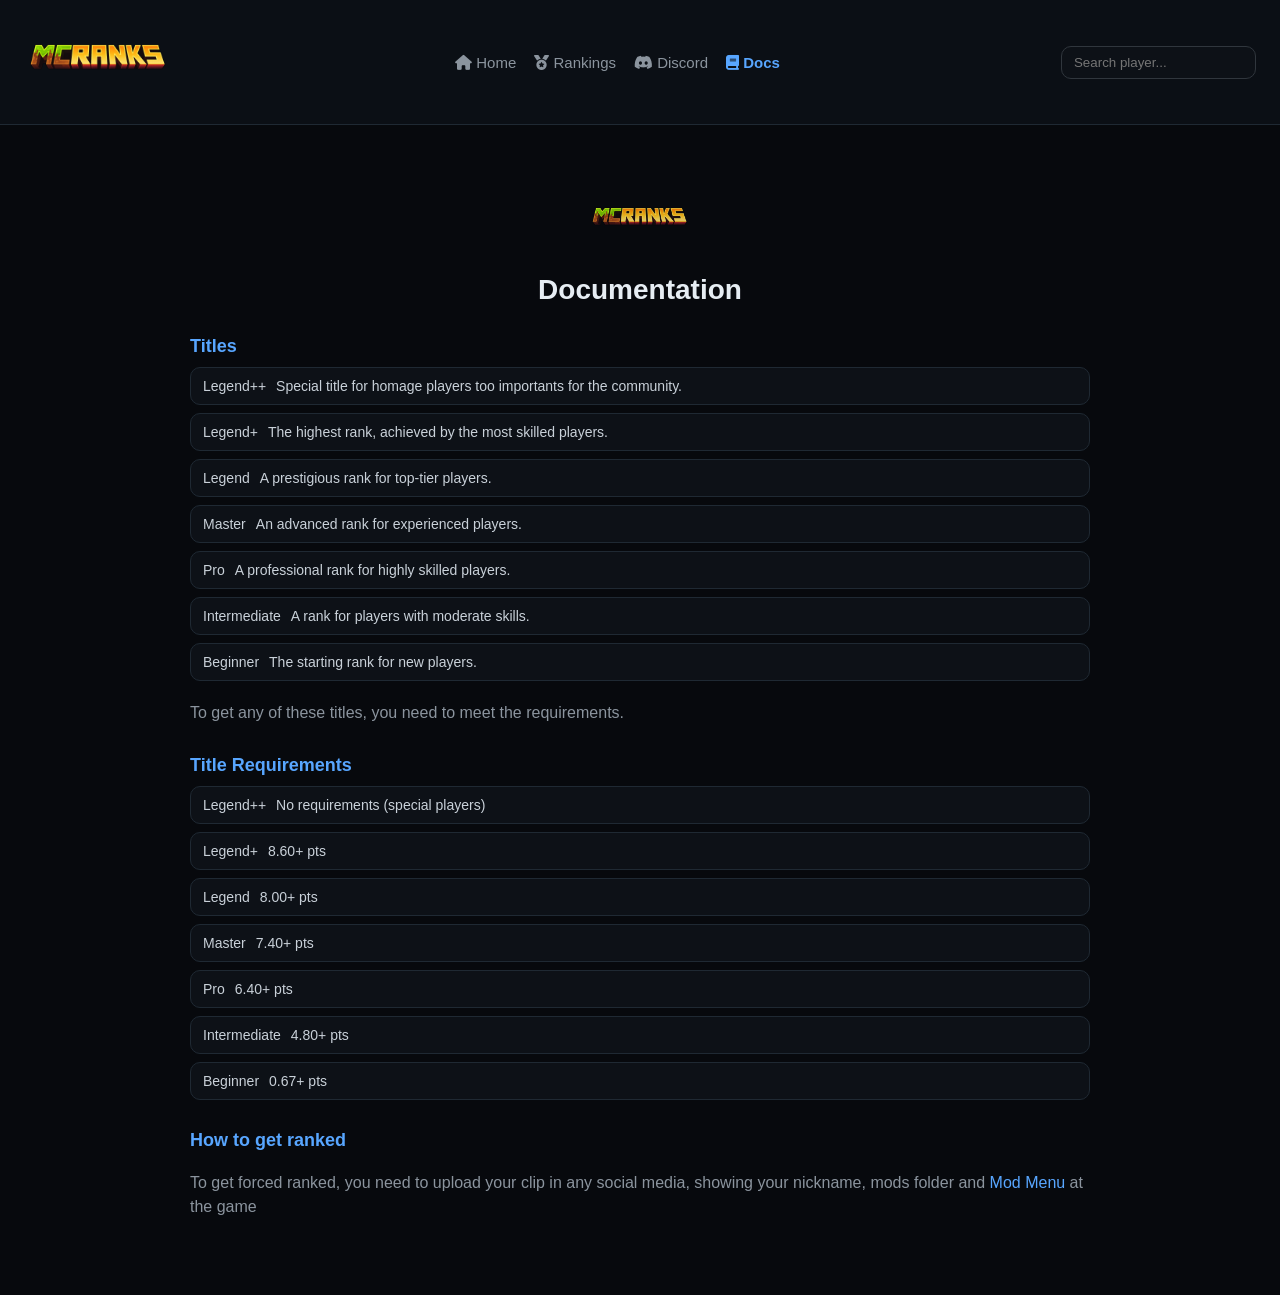
<file: docs.html>
<!DOCTYPE html>
<html lang="pt-BR">
<head>
  <meta charset="UTF-8">
  <link rel="stylesheet" href="style.css">
  <link rel="stylesheet" href="https://cdnjs.cloudflare.com/ajax/libs/font-awesome/6.5.0/css/all.min.css">
  <title>Docs - Ranking Minecraft</title>
</head>

<body>

<div id="header">
  <img src="srcs/logo.png" class="logo">

  <div class="nav">
    <span class="disabled" onclick="window.location.href='home.html'"><i class="fas fa-home"></i> Home</span>
    <span class="disabled" onclick="window.location.href='index.html'"><i class="fas fa-medal"></i> Rankings</span>
    <span class="disabled" onclick="window.location.href='https://discord.gg/Fyjk4JD9n7'"><i class="fa-brands fa-discord"></i> Discord</span>
    <span class="active" onclick="location.href='docs.html'"><i class="fas fa-book"></i> Docs</span>
  </div>

  <input type="text" id="search" placeholder="Search player..." disabled>
</div>

<div id="doc">
  <img src="srcs/logo.png" class="doc-logo">

  <h1>Documentation</h1>

  <section class="doc-section">
    <h2>Titles</h2>

    <ul class="doc-list">
      <li><span class="tag legendpp">Legend++</span> Special title for homage players too importants for the community.</li>
      <li><span class="tag legendp">Legend+</span> The highest rank, achieved by the most skilled players.</li>
      <li><span class="tag legend">Legend</span> A prestigious rank for top-tier players.</li>
      <li><span class="tag master">Master</span> An advanced rank for experienced players.</li>
      <li><span class="tag pro">Pro</span> A professional rank for highly skilled players.</li>
      <li><span class="tag intermediate">Intermediate</span> A rank for players with moderate skills.</li>
      <li><span class="tag beginner">Beginner</span> The starting rank for new players.</li>
    </ul>
  </section>

  <p class="doc-text">To get any of these titles, you need to meet the requirements.</p>

  <section class="doc-section">
    <h2>Title Requirements</h2>

    <ul class="doc-list">
      <li><span class="tag legendpp">Legend++</span> No requirements (special players)</li>
      <li><span class="tag legendp">Legend+</span> 8.60+ pts</li>
      <li><span class="tag legend">Legend</span> 8.00+ pts</li>
      <li><span class="tag master">Master</span> 7.40+ pts</li>
      <li><span class="tag pro">Pro</span> 6.40+ pts</li>
      <li><span class="tag intermediate">Intermediate</span> 4.80+ pts</li>
      <li><span class="tag beginner">Beginner</span> 0.67+ pts</li>
    </ul>
  </section>

  <section class="doc-section">
    <h2>How to get ranked</h2>

    <p class="doc-text">To get forced ranked, you need to upload your clip in any social media, showing your nickname, mods folder and <a href="https://modrinth.com/mod/modmenu">Mod Menu</a> at the game  </p>
  </section>
</div>

<script src="search.js"></script>

</body>
</html>
</file>
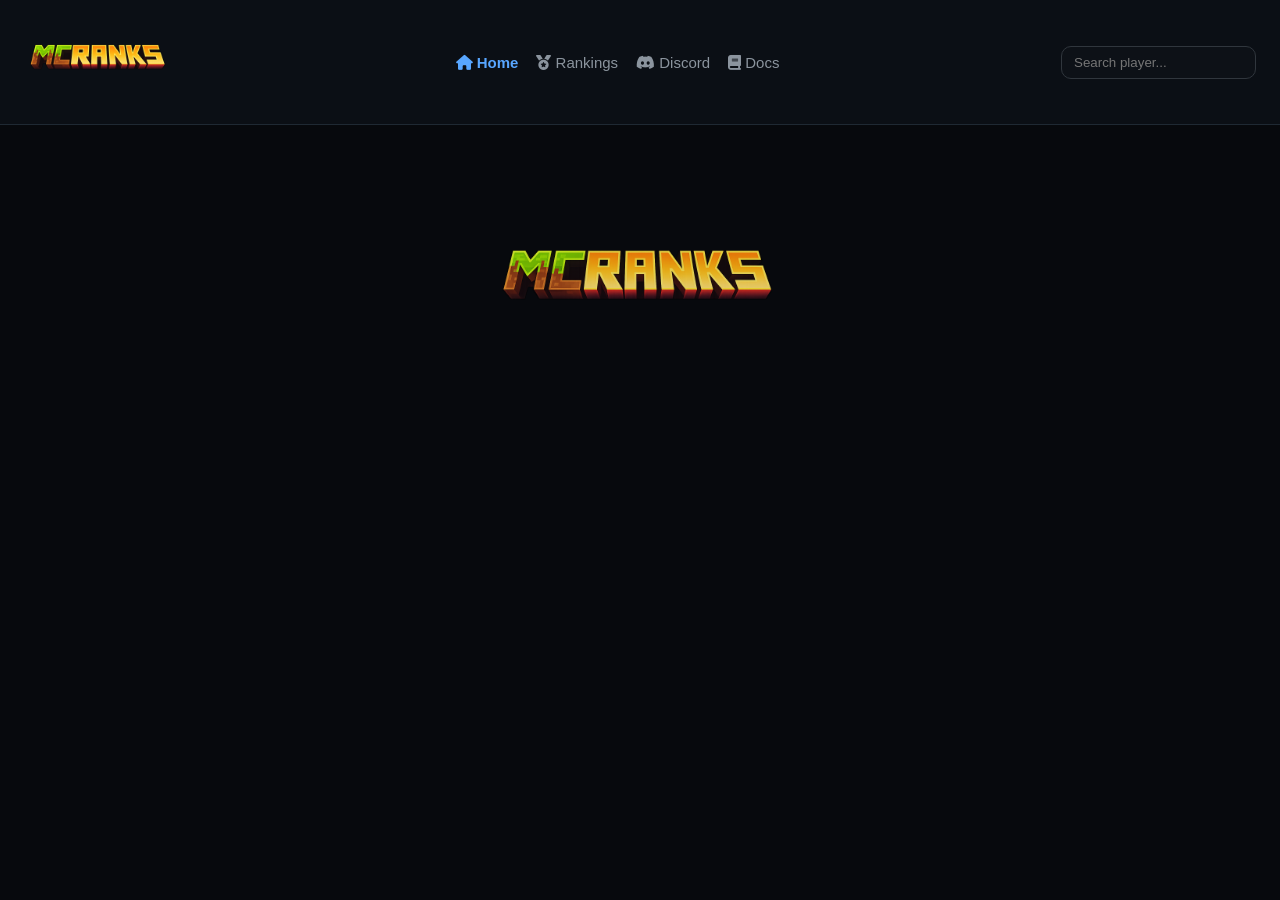
<file: home.html>
<!DOCTYPE html>
<html lang="pt-BR">
<head>
  <meta charset="UTF-8">
  <link rel="stylesheet" href="style.css">
  <link rel="stylesheet" href="https://cdnjs.cloudflare.com/ajax/libs/font-awesome/6.5.0/css/all.min.css">
  <title>Home - MCRanks</title>
</head>

<body>

<div id="header">
  <img src="srcs/logo.png" class="logo">

  <div class="nav">
    <span class="active" onclick="window.location.href='home.html'"><i class="fas fa-home"></i> Home</span>
    <span class="disabled" onclick="window.location.href='index.html'"><i class="fas fa-medal"></i> Rankings</span>
    <span class="disabled" onclick="window.location.href='https://discord.gg/Fyjk4JD9n7'"><i class="fa-brands fa-discord"></i> Discord</span>
    <span class="disabled" onclick="location.href='docs.html'"><i class="fas fa-book"></i> Docs</span>
  </div>

  <input type="text" id="search" placeholder="Search player..." disabled>
</div>

<div id="home">
  <img src="srcs/logo.png" alt="srcs/logo.png" class="home-logo">
</div>

<script src="search.js"></script>

</body>
</html>
</file>
<file: style.css>
body {
  margin: 0;
  font-family: "Segoe UI", Arial, sans-serif;
  background: #07090d;
  color: #e6edf3;
}

#header {
  display: flex;
  align-items: center;
  justify-content: space-between;

  padding: 12px 24px;
  background: rgba(13, 17, 23, 0.9);
  backdrop-filter: blur(8px);
  border-bottom: 1px solid #1f2933;
}

.logo {
  width: 150px;
}

.nav {
  display: flex;
  gap: 18px;
  font-size: 15px;
}

.nav span {
  cursor: pointer;
  color: #8b949e;
  transition: 0.2s;
}

.nav span:hover {
  color: #fff;
}

.nav .active {
  color: #58a6ff;
  font-weight: 600;
}

#search {
  background: #0d1117;
  border: 1px solid #30363d;
  color: #e6edf3;
  padding: 8px 12px;
  border-radius: 10px;
  outline: none;
  transition: 0.2s;
}

#doc {
  max-width: 900px;
  margin: 40px auto;
  padding: 20px;
}

.doc-logo {
  height: 70px;
  display: block;
  margin: 0 auto 10px auto;
  opacity: 0.9;
}

#doc h1 {
  text-align: center;
  margin-bottom: 30px;
  font-size: 28px;
  font-weight: 600;
}

.doc-section {
  margin-top: 30px;
}

.doc-section h2 {
  font-size: 18px;
  margin-bottom: 10px;
  color: #58a6ff;
}

.doc-list {
  list-style: none;
  padding: 0;
  margin-top: 10px;
}

.doc-list li {
  background: #0d1117;
  border: 1px solid #1f2933;
  padding: 10px 12px;
  border-radius: 10px;
  margin-bottom: 8px;
  font-size: 14px;
  color: #c9d1d9;

  display: flex;
  align-items: center;
  gap: 10px;

  transition: 0.15s;
}

.doc-list li:hover {
  background: #11161d;
  transform: translateX(4px);
}

/* texto */
.doc-text {
  color: #8b949e;
  margin-top: 20px;
  line-height: 1.5;
}

#search:focus {
  border-color: #58a6ff;
  box-shadow: 0 0 6px #58a6ff44;
}

#ranking {
  max-width: 900px;
  margin: 30px auto;
  padding: 0 10px;
}

.player {
  display: grid;
  grid-template-columns: 60px 50px 1fr 60px 100px;
  align-items: center;
  gap: 12px;

  background: #0d1117;
  padding: 12px 16px;
  margin-bottom: 8px;

  border-radius: 10px;
  border: 1px solid #1f2933;

  transition: all 0.15s ease;
  cursor: pointer;
}

.player:hover {
  background: #11161d;
  transform: translateY(-2px);
  box-shadow: 0 4px 12px rgba(0,0,0,0.5);
}

.pos {
  font-size: 14px;
  font-weight: bold;
  color: #8b949e;
  text-align: center;
}

.skin {
  width: 44px;
  height: 44px;
  border-radius: 8px;
}

.info {
  display: flex;
  flex-direction: column;
}

.nick {
  font-size: 15px;
  font-weight: 600;
}

.muted {
  font-size: 12px;
  color: #8b949e;
}

.region {
  width: 50px;
  height: 26px;
  border-radius: 4px;
  border: 1px solid #30363d;
}

.points {
  text-align: right;
  font-size: 15px;
  font-weight: bold;
  color: #58a6ff;
}

.player:nth-child(1) {
  border-left: 3px solid gold;
  box-shadow: 0 0 10px rgba(255,215,0,0.15);
}

.player:nth-child(2) {
  border-left: 3px solid silver;
}

.player:nth-child(3) {
  border-left: 3px solid #cd7f32;
}

#modal {
  position: fixed;
  inset: 0;
  background: rgba(0,0,0,0.85);
  backdrop-filter: blur(10px);
  display: none;
  justify-content: center;
  align-items: center;
  padding: 20px;
}

#modal.active {
  display: flex;
}

.modal-box {
  background: linear-gradient(145deg, #0d1117, #11161d);
  border-radius: 18px;

  width: 100%;
  max-width: 720px; /* bem maior */
  
  padding: 24px;
  border: 1px solid #1f2933;

  box-shadow: 
    0 10px 40px rgba(0,0,0,0.8),
    inset 0 0 0 1px rgba(255,255,255,0.02);

  animation: modalPop 0.2s ease;
}

@keyframes modalPop {
  from {
    transform: scale(0.95);
    opacity: 0;
  }
  to {
    transform: scale(1);
    opacity: 1;
  }
}

.modal-header {
  display: flex;
  align-items: center;
  gap: 16px;
  position: relative;
  padding-bottom: 16px;
  border-bottom: 1px solid #1f2933;
}

.modal-skin {
  width: 80px;
  height: 80px;
  border-radius: 10px;
}

.modal-nick {
  font-size: 22px;
  font-weight: 700;
}

.modal-rank {
  display: flex;
  align-items: center;
  gap: 8px;
  font-size: 14px;
  margin-top: 4px;
  color: #58a6ff;
}

.close {
  position: absolute;
  right: 0;
  top: 0;
  font-size: 20px;
  cursor: pointer;
  color: #8b949e;
  transition: 0.2s;
}

.close:hover {
  color: #ff4d4d;
  transform: scale(1.2);
}

.modal-info {
  display: flex;
  justify-content: space-between;
  margin-top: 16px;
  font-size: 14px;
  color: #8b949e;
}

.modal-stats {
  margin-top: 20px;

  display: grid;
  grid-template-columns: repeat(2, 1fr);
  gap: 12px;
}

.modal-stats div {
  background: #0d1117;
  padding: 12px;
  border-radius: 10px;

  display: flex;
  justify-content: space-between;
  align-items: center;

  font-size: 14px;

  border: 1px solid #1f2933;

  transition: 0.15s;
}

.modal-stats div:hover {
  background: #11161d;
  transform: translateY(-2px);
}

.stat-left {
  display: flex;
  align-items: center;
  gap: 8px;
}

.stat-left img {
  width: 20px;
  height: 20px;
}

a {
  color: #58a6ff;
  text-decoration: none;
  position: relative;
  transition: 0.2s;
}

a::after {
  content: "";
  position: absolute;
  left: 0;
  bottom: -2px;
  width: 0%;
  height: 2px;
  background: #58a6ff;
  transition: width 0.2s ease;
}

a:hover {
  color: #79c0ff;
}

a:hover::after {
  width: 100%;
}

#home {
  max-width: 900px;
  margin: 40px auto;
  padding: 20px;
}

.home-logo {
  height: 200px;
  display: block;
  margin: 0 auto 10px auto;
  opacity: 0.9;
}

#home h1 {
  text-align: center;
  margin-bottom: 30px;
  font-size: 28px;
  font-weight: 600;
}

.home-section {
  margin-top: 30px;
}

.home-section h2 {
  font-size: 18px;
  margin-bottom: 10px;
  color: #58a6ff;
}

.home-list {
  list-style: none;
  padding: 0;
  margin-top: 10px;
}

.home-list li {
  background: #0d1117;
  border: 1px solid #1f2933;
  padding: 10px 12px;
  border-radius: 10px;
  margin-bottom: 8px;
  font-size: 14px;
  color: #c9d1d9;

  display: flex;
  align-items: center;
  gap: 10px;

  transition: 0.15s;
}

.home-list li:hover {
  background: #11161d;
  transform: translateX(4px);
}

.home-text {
  color: #8b949e;
  margin-top: 20px;
  line-height: 1.5;
}

#password {
  color: #8b949e;
  margin-top: 20px;
  line-height: 1.5;
}
</file>
